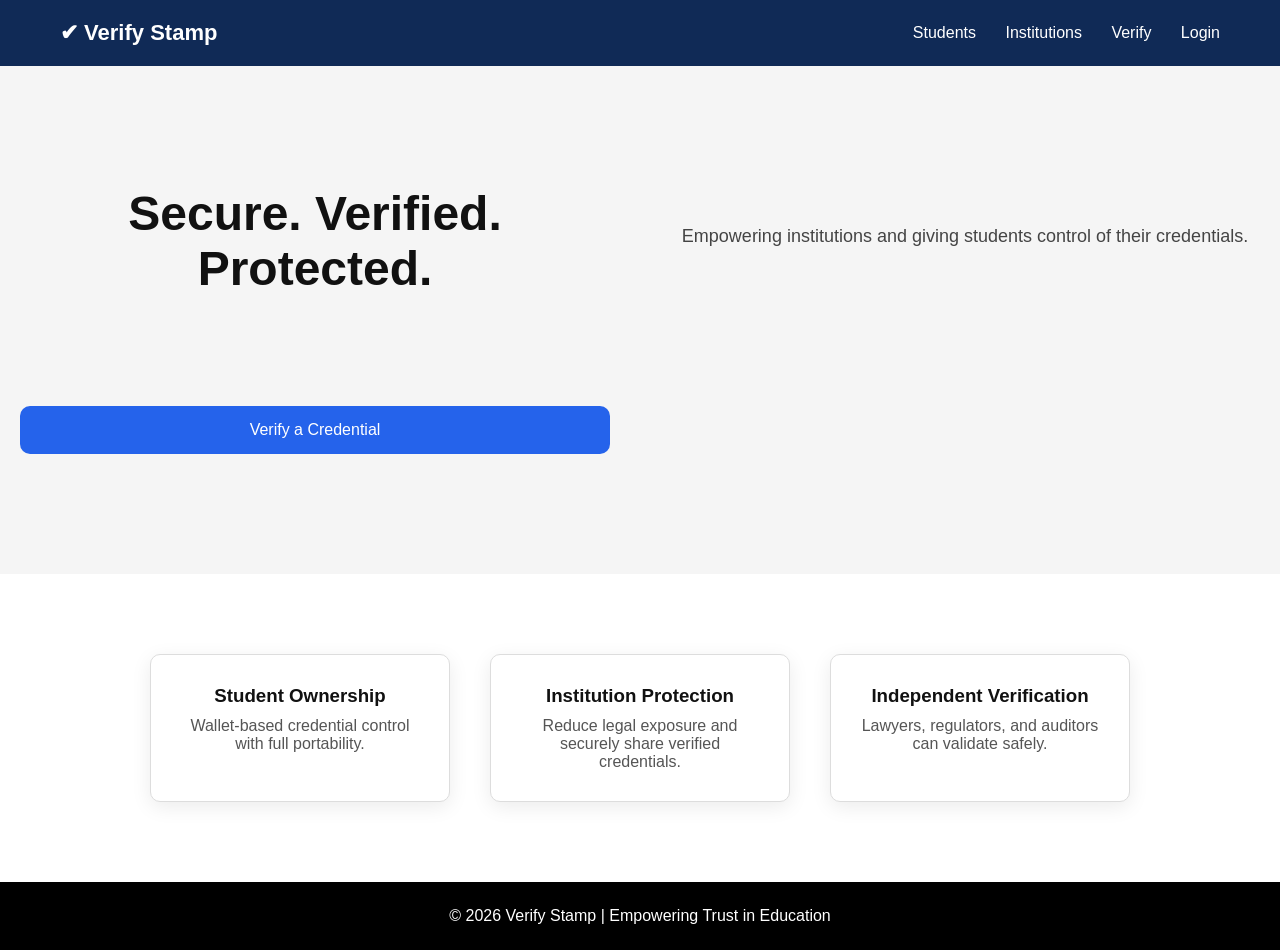
<file: index.html>
<!DOCTYPE html>
<html lang="en">
<head>
<meta charset="UTF-8">
<meta name="viewport" content="width=device-width, initial-scale=1.0">
<title>Verify Stamp</title>
<link rel="stylesheet" href="style.css">
<style>

body{
    margin:0;
    font-family: Arial, Helvetica, sans-serif;
    background:#ffffff;
    color:#111;
}
.navbar{
    background:#102a56;
    color:#fff;
    display:flex;
    justify-content:space-between;
    align-items:center;
    padding:20px 60px;
}

.logo{
    font-size:22px;
    font-weight:bold;
}

.nav-links a{
    color:#fff;
    text-decoration:none;
    margin-left:25px;
    font-weight:500;
}

.nav-links a:hover{
    text-decoration:underline;
}

/* HERO */

.hero{
    text-align:center;
    padding:120px 20px;
    background:#f5f5f5;
}

.hero h1{
    font-size:48px;
    margin-bottom:20px;
}

.hero p{
    font-size:18px;
    color:#444;
}

.verify-btn{
    margin-top:30px;
    padding:14px 30px;
    border:none;
    background:#000;
    color:#fff;
    font-size:16px;
    cursor:pointer;
}

.verify-btn:hover{
    background:#333;
}

/* FEATURES */

.features{
    display:flex;
    justify-content:center;
    gap:40px;
    padding:80px 60px;
}

.card{
    background:#fff;
    border:1px solid #ddd;
    border-radius:10px;
    padding:30px;
    width:300px;
    text-align:center;
}

.card h3{
    margin-bottom:10px;
}

.card p{
    color:#555;
}

/* FOOTER */

.footer{
    background:#000;
    color:#fff;
    text-align:center;
    padding:25px;
}

</style>
</head>

<body>

<div class="navbar">
<div class="logo">✔ Verify Stamp</div>

<div class="nav-links">
<a href="#">Students</a>
<a href="#">Institutions</a>
<a href="#">Verify</a>
<a href="#">Login</a>
</div>
</div>


<section class="hero">

<h1>Secure. Verified. Protected.</h1>

<p>Empowering institutions and giving students control of their credentials.</p>

<button class="verify-btn">Verify a Credential</button>

</section>


<section class="features">

<div class="card">
<h3>Student Ownership</h3>
<p>Wallet-based credential control with full portability.</p>
</div>

<div class="card">
<h3>Institution Protection</h3>
<p>Reduce legal exposure and securely share verified credentials.</p>
</div>

<div class="card">
<h3>Independent Verification</h3>
<p>Lawyers, regulators, and auditors can validate safely.</p>
</div>

</section>


<div class="footer">
© 2026 Verify Stamp | Empowering Trust in Education
</div>

</body>
</html>
</file>
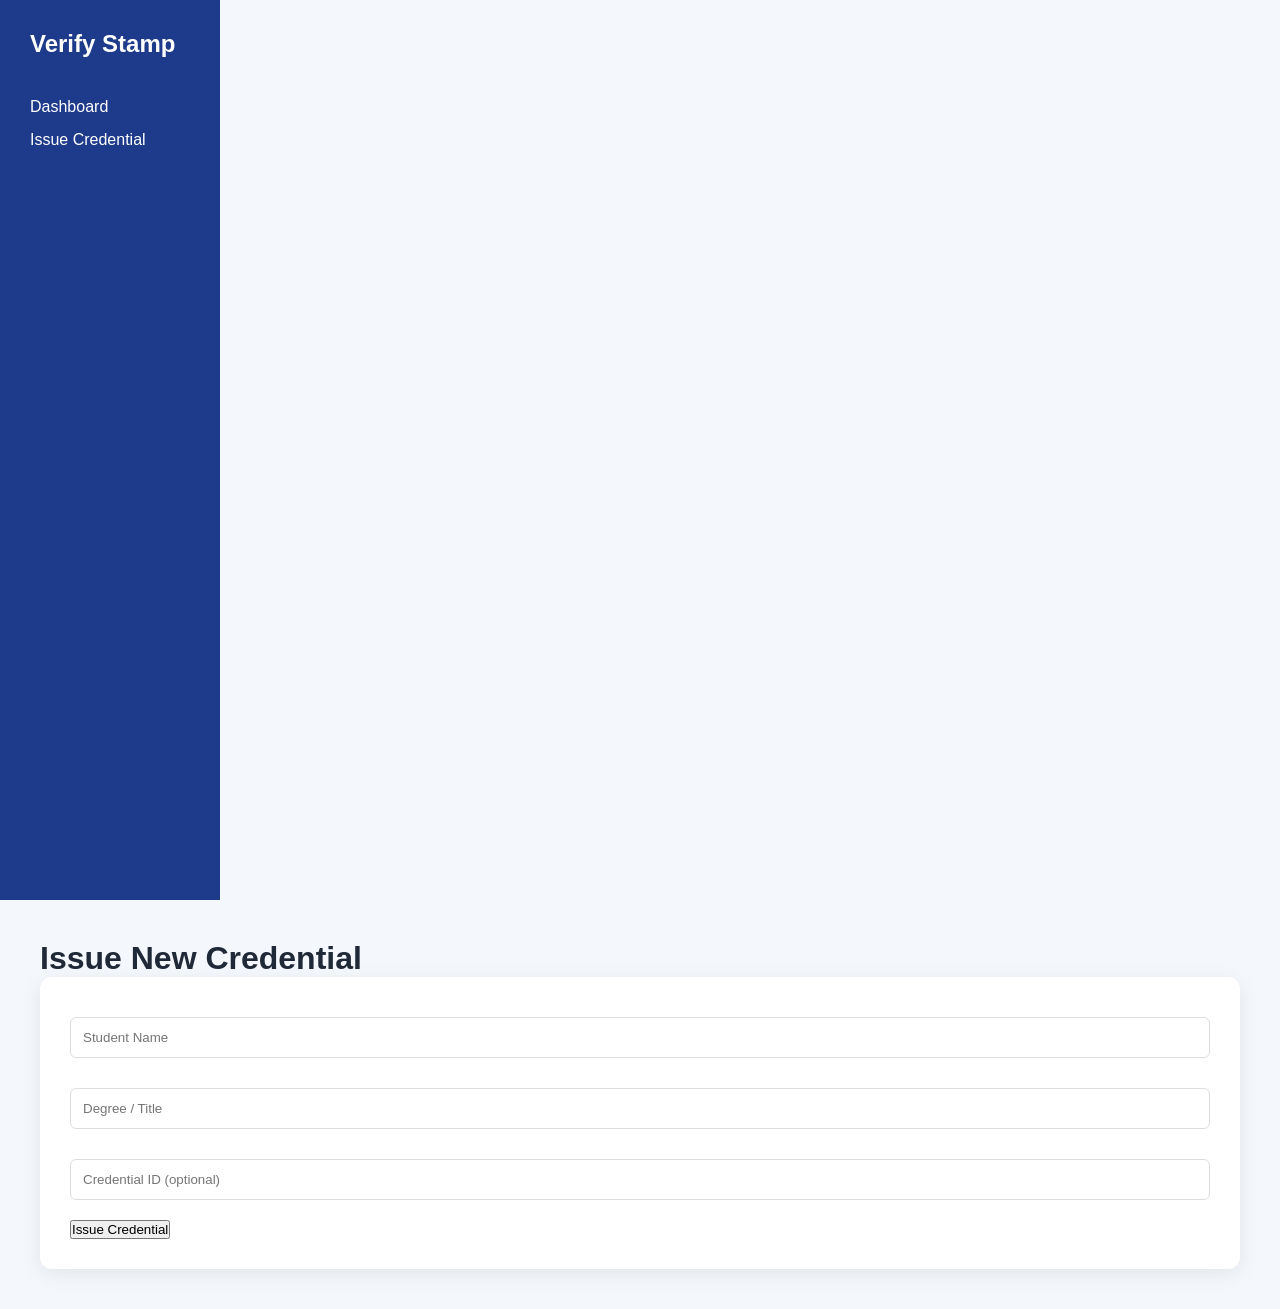
<file: issue.html>
<!DOCTYPE html>
<html>
<head>
<title>Issue Credential - Verify Stamp</title>
<link href="https://fonts.googleapis.com/css2?family=Inter:wght@400;600&display=swap" rel="stylesheet">
<link rel="stylesheet" href="style.css">
</head>
<body>

<div class="sidebar">
    <h2>Verify Stamp</h2>
    <a href="dashboard.html">Dashboard</a>
    <a href="issue.html">Issue Credential</a>
</div>

<div class="main">
    <h1>Issue New Credential</h1>

    <div class="card">
        <input type="text" id="studentName" placeholder="Student Name">
        <input type="text" id="degreeTitle" placeholder="Degree / Title">
        <input type="text" id="credentialId" placeholder="Credential ID (optional)">
        <button onclick="issueCredential()">Issue Credential</button>
    </div>
</div>

<script>
function generateId() { return 'VSU-' + Math.floor(1000+Math.random()*9000); }

function issueCredential() {
    let name = document.getElementById("studentName").value.trim();
    let title = document.getElementById("degreeTitle").value.trim();
    let id = document.getElementById("credentialId").value.trim() || generateId();

    if (!name || !title) { alert("Enter name and title"); return; }

    // Save credential
    let credentials = JSON.parse(localStorage.getItem("credentials")) || [];
    credentials.push({name:name, title:title, id:id, issuedDate:new Date().toLocaleDateString()});
    localStorage.setItem("credentials", JSON.stringify(credentials));

    // Save verification log
    let logs = JSON.parse(localStorage.getItem("verificationLogs")) || [];
    logs.push({name:name, time:new Date().toLocaleString()});
    localStorage.setItem("verificationLogs", JSON.stringify(logs));

    alert("Credential issued!");
    document.getElementById("studentName").value = "";
    document.getElementById("degreeTitle").value = "";
    document.getElementById("credentialId").value = "";
}
</script>

</body>
</html>
</file>
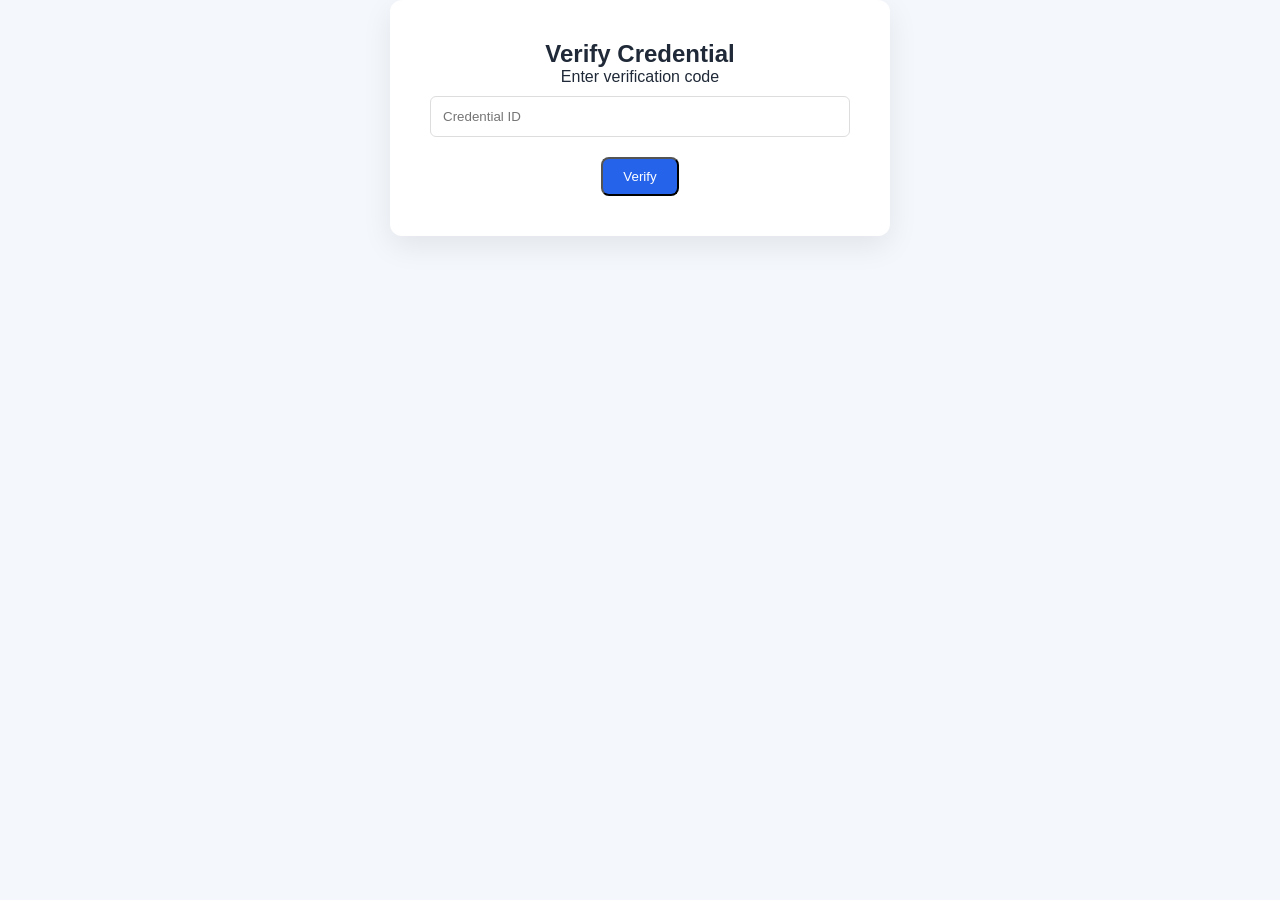
<file: verify.html>
<!DOCTYPE html>
<html>

<head>

<title>Verify Credential</title>
<link rel="stylesheet" href="style.css">

</head>

<body>

<div class="verify-box">

<h2>Verify Credential</h2>

<p>Enter verification code</p>

<input placeholder="Credential ID">

<button class="btn">Verify</button>

</div>

</body>

</html>
</file>
<file: style.css>
/* GLOBAL */

*{
margin:0;
padding:0;
box-sizing:border-box;
font-family:Arial, Helvetica, sans-serif;
}

body{
background:#f4f7fb;
color:#1f2937;
}

/* NAVBAR */

nav{
display:flex;
justify-content:space-between;
align-items:center;
padding:20px 60px;
background:white;
box-shadow:0 2px 10px rgba(0,0,0,0.05);
}

nav img{
height:40px;
}

nav ul{
display:flex;
list-style:none;
gap:30px;
}

nav a{
text-decoration:none;
color:#374151;
font-weight:500;
}

nav button{
background:#2563eb;
border:none;
color:white;
padding:10px 20px;
border-radius:8px;
cursor:pointer;
}

/* HERO */

.hero{
display:grid;
grid-template-columns:1fr 1fr;
gap:60px;
align-items:center;
padding:100px 80px;
}

.hero h1{
font-size:48px;
font-weight:700;
margin-bottom:20px;
}

.hero p{
font-size:18px;
color:#6b7280;
margin-bottom:30px;
}

.hero button{
background:#2563eb;
color:white;
border:none;
padding:15px 30px;
border-radius:10px;
font-size:16px;
cursor:pointer;
}

/* CARDS */

.card{
background:white;
padding:30px;
border-radius:12px;
box-shadow:0 5px 20px rgba(0,0,0,0.08);
}

/* DASHBOARD */

.dashboard{
display:flex;
}

.sidebar{
width:220px;
background:#1e3a8a;
color:white;
min-height:100vh;
padding:30px;
}

.sidebar h2{
margin-bottom:40px;
}

.sidebar a{
display:block;
color:white;
text-decoration:none;
margin:15px 0;
}

.main{
flex:1;
padding:40px;
}

.table{
width:100%;
border-collapse:collapse;
margin-top:20px;
}

.table th,
.table td{
padding:15px;
border-bottom:1px solid #eee;
}

/* BUTTONS */

.btn{
background:#2563eb;
color:white;
padding:10px 20px;
border-radius:8px;
text-decoration:none;
}

.verify-box{
max-width:500px;
margin:auto;
background:white;
padding:40px;
border-radius:12px;
box-shadow:0 10px 30px rgba(0,0,0,0.08);
text-align:center;
}

input{
width:100%;
padding:12px;
margin-top:10px;
margin-bottom:20px;
border-radius:6px;
border:1px solid #ddd;
}
</file>
